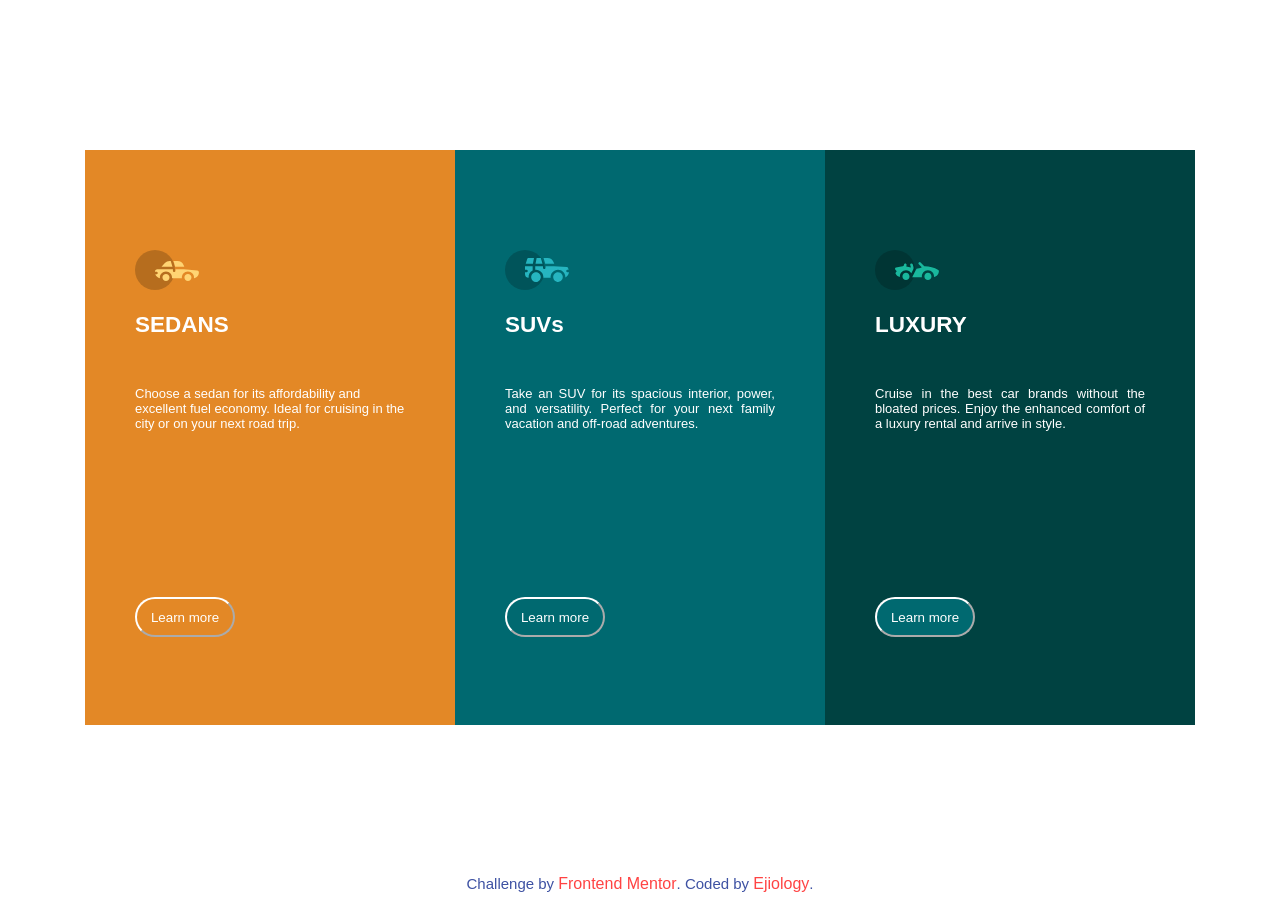
<file: index.html>
<!DOCTYPE html>
<html lang="en">
    <head>
        <meta name="viewport" content="width=device-width, initial-scale=1.0"> <!-- displays site properly based on user's device -->
        <link rel="icon" href="favicon-32x32.png">
        <title>Frontend Mentor | 3-column preview card component</title>
        <link rel="stylesheet" href="style.css">
    </head>

    <body>
        <div id="main-container">
          <div class="container-1">
            <svg width="64" height="40" xmlns="http://www.w3.org/2000/svg"><g fill="none" fill-rule="evenodd"><circle fill="#000" opacity=".201" cx="20" cy="20" r="20"/><path d="M52.936 24.11c1.942 0 3.517 1.542 3.517 3.445 0 1.903-1.575 3.445-3.517 3.445s-3.516-1.542-3.516-3.445c0-1.903 1.574-3.445 3.516-3.445zm-21.957 0c1.942 0 3.517 1.542 3.517 3.445 0 1.903-1.575 3.445-3.517 3.445s-3.516-1.542-3.516-3.445c0-1.903 1.574-3.445 3.516-3.445zm6.948-4.848v1.429c0 .716.61 1.293 1.348 1.259a1.295 1.295 0 001.225-1.295v-1.393h8.256l13.483 1.313c.956.093 1.676.881 1.676 1.814 0 2.89-2.126 5.303-4.926 5.819.397-3.557-2.458-6.62-6.053-6.62-3.646 0-6.504 3.14-6.039 6.723h-9.879c.466-3.588-2.397-6.722-6.039-6.722-3.595 0-6.45 3.062-6.052 6.62-2.14-.398-3.916-1.912-4.61-3.931h1.142c.731 0 1.32-.598 1.285-1.322-.033-.678-.629-1.2-1.322-1.2H20v-.251c0-1.274 1.066-2.243 2.306-2.243h15.62zM42.59 11c2.645 0 4.99 1.556 5.972 3.963l.726 1.779H40.17L38.413 11h4.178zm-6.865 0l1.758 5.741H26.505l3.357-3.654A6.502 6.502 0 0134.644 11h1.082z" fill="#FFD473" fill-rule="nonzero"/></g></svg>
            <h2>SEDANS</h2><br>
            <p>Choose a sedan for its affordability and excellent fuel economy. Ideal for cruising in the city 
               or on your next road trip.</p><br><br><br>
               <br><br><br>
               <br><br><br>
            <button class="mybutton1">Learn more</button>
          </div>
          
          <div class="container-2">
            <svg width="64" height="40" xmlns="http://www.w3.org/2000/svg"><g fill="none" fill-rule="evenodd"><circle fill="#000" opacity=".201" cx="20" cy="20" r="20"/><path d="M31.002 22.358c2.917 0 5.18 2.593 4.762 5.506a4.828 4.828 0 01-2.962 3.778 4.797 4.797 0 01-5.3-1.165c-1.188-1.26-1.235-2.613-1.263-2.613-.42-2.924 1.857-5.506 4.763-5.506zm22 0c3.457 0 5.798 3.567 4.41 6.744A4.816 4.816 0 0152.3 31.94a4.826 4.826 0 01-4.06-4.077c-.42-2.915 1.846-5.506 4.762-5.506zm-15.04-6.083v1.462a1.29 1.29 0 001.352 1.29c.693-.033 1.227-.631 1.227-1.326v-1.426h8.3l13.056.716a1.29 1.29 0 011.164.917c.27.895.446 1.477.563 1.87h-1.047c-.694 0-1.291.534-1.324 1.228a1.29 1.29 0 001.288 1.352h1.445c-.164 2.225-1.57 4.193-3.6 5.05.13-4.212-3.255-7.63-7.384-7.63-4.317 0-7.762 3.718-7.358 8.086h-7.285c.43-4.655-3.503-8.531-8.131-8.046v-3.543h7.734zm-10.312 0v4.308a7.4 7.4 0 00-4.006 7.274 3.874 3.874 0 01-3.642-3.864v-1.635h1.46a1.29 1.29 0 000-2.58h-1.461v-3.213l.003-.29h7.646zm14.986-8.196c2.65 0 5 1.592 5.984 4.055l.63 1.579a5.525 5.525 0 01-.065-.004l-.026-.002-.034-.002-.022-.002a4.178 4.178 0 00-.224-.006l-.098-.001h-.039l-.136-.001h-.052l-.326-.001H40.211L38.528 8.08zm-13.632 0l-1.122 5.616h-7.144l1.47-4.71a1.29 1.29 0 011.231-.906h5.565zm6.832 0l1.683 5.615h-7.007l1.121-5.615h4.203z" fill="#26B5C0" fill-rule="nonzero"/></g></svg>
            <h2>SUVs</h2><br>
            <p>Take an SUV for its spacious interior, power, and versatility. Perfect for your next family vacation 
               and off-road adventures.</p><br><br><br>
               <br><br><br>
               <br><br><br>
               <button class="mybutton2">Learn more</button>
          </div>

          <div class="container-3">
            <svg width="64" height="40" xmlns="http://www.w3.org/2000/svg"><g fill="none" fill-rule="evenodd"><circle fill="#000" opacity=".201" cx="20" cy="20" r="20"/><path d="M30.98 22.835c1.941 0 3.516 1.604 3.516 3.583 0 1.978-1.575 3.582-3.517 3.582s-3.516-1.604-3.516-3.582c0-1.979 1.574-3.583 3.516-3.583zm21.956 0c1.942 0 3.517 1.604 3.517 3.583 0 1.978-1.575 3.582-3.517 3.582s-3.516-1.604-3.516-3.582c0-1.979 1.574-3.583 3.516-3.583zm-9.143-10.45a1.27 1.27 0 011.819 0l3.715 3.784c4.444-.115 9.7 1.142 13.964 3.753.387.237.624.664.624 1.124 0 3.006-2.126 5.514-4.926 6.05.397-3.698-2.458-6.882-6.053-6.882-3.646 0-6.504 3.264-6.039 6.99h-9.669c.76-1.544.993-2.026 1.337-2.711l.082-.162c.421-.835 1.056-2.07 2.883-5.65 1.68-.023 3.47-.408 5.247-1.403l-2.984-3.04a1.328 1.328 0 010-1.854zm-7.68 1.064c.683-.2 1.395.202 1.592.898l.749 2.652a3.46 3.46 0 01-.247 2.51l-1.733 3.395-.216.424c-1.07-1.89-3.06-3.114-5.279-3.114-3.595 0-6.45 3.184-6.052 6.885-1.832-.347-3.414-1.537-4.278-3.276a1.331 1.331 0 01.117-1.376l.955-1.303-1.325-1.295c-.751-.735-.376-2.024.64-2.231l6.614-1.346.13-.026c.092-.019.145-.03.157-.031.314-.146 1.07-.591 1.07-1.506 0-.734.592-1.327 1.316-1.31.712.016 1.268.662 1.256 1.388a4.11 4.11 0 01-.348 1.611 22.69 22.69 0 014.7 1.146l-.7-2.473a1.314 1.314 0 01.882-1.622z" fill="#19B89D" fill-rule="nonzero"/></g></svg>
            <h2>LUXURY</h2><br>
            <p>Cruise in the best car brands without the bloated prices. Enjoy the enhanced comfort of a luxury 
               rental and arrive in style.</p><br><br><br>
               <br><br><br>
               <br><br><br>
            <button class="mybutton3">Learn more</button>
            
          </div>
        </div>
        
        <div class="attribution">
                Challenge by <a href="https://www.frontendmentor.io?ref=challenge" target="_blank">Frontend Mentor</a>. 
                Coded by <a href="http://www.google/ejike.com">Ejiology</a>.
        </div>


    </body>
</html>
</file>
<file: style.css>
*{
    font-family: Arial, Helvetica, sans-serif;
    font-weight: 400;
    color: white;
    
}

body{
    background-color: white;
    font-size: 15px;
    font-weight: 400px;
}


#main-container{
    margin-top: 150px;
    margin-bottom: 150px;
    margin-left: 75px;
    margin-right: 75px;
    display: flex;
    justify-content: center;
    
   
}

.container-1{
    background-color: hsl(31, 77%, 52%);
    width: 18em; height: 25em;
    padding: 100px 50px;
    text-align: centre;
    
}

.container-2{
    background-color: hsl(184, 100%, 22%);
    width: 18em; height: 25em;
    padding: 100px 50px;
    text-align: justify;
    }

.container-3{
    background-color: hsl(179, 100%, 13%);
    width: 18em; height: 25em;
    padding: 100px 50px;
    text-align: justify;
   
}

h2{
    font-weight: 700;
}

p{font-weight: 400;
  font-size: 13px;
}


.mybutton1{
    background-color: hsl(31, 77%, 52%);
    height: 40px;
    width: 100px;
    text-align: center;
    justify-content: center;
    border-color: white;
    border-radius: 20px;
}

.mybutton2{
    background-color: hsl(184, 100%, 22%);
    height: 40px;
    width: 100px;
    text-align: center;
    justify-content: center;
    border-color: white;
    border-radius: 20px;
}
.mybutton3{
    background-color: hsl(184, 100%, 22%);
    height: 40px;
    width: 100px;
    text-align: center;
    justify-content: center;
    border-color: white;
    border-radius: 20px;
}
a{
    text-decoration: none;
    font-size: 16px;
}
a:link {color:rgba(255, 20, 20, 0.8) ;}
a:hover{color: aqua;}
a:visited{color: darkcyan;}
a:active{color: darkgreen;}
.attribution { font-size: 15px; text-align: center; 
               color: hsl(228, 45%, 44%);
}
</file>
